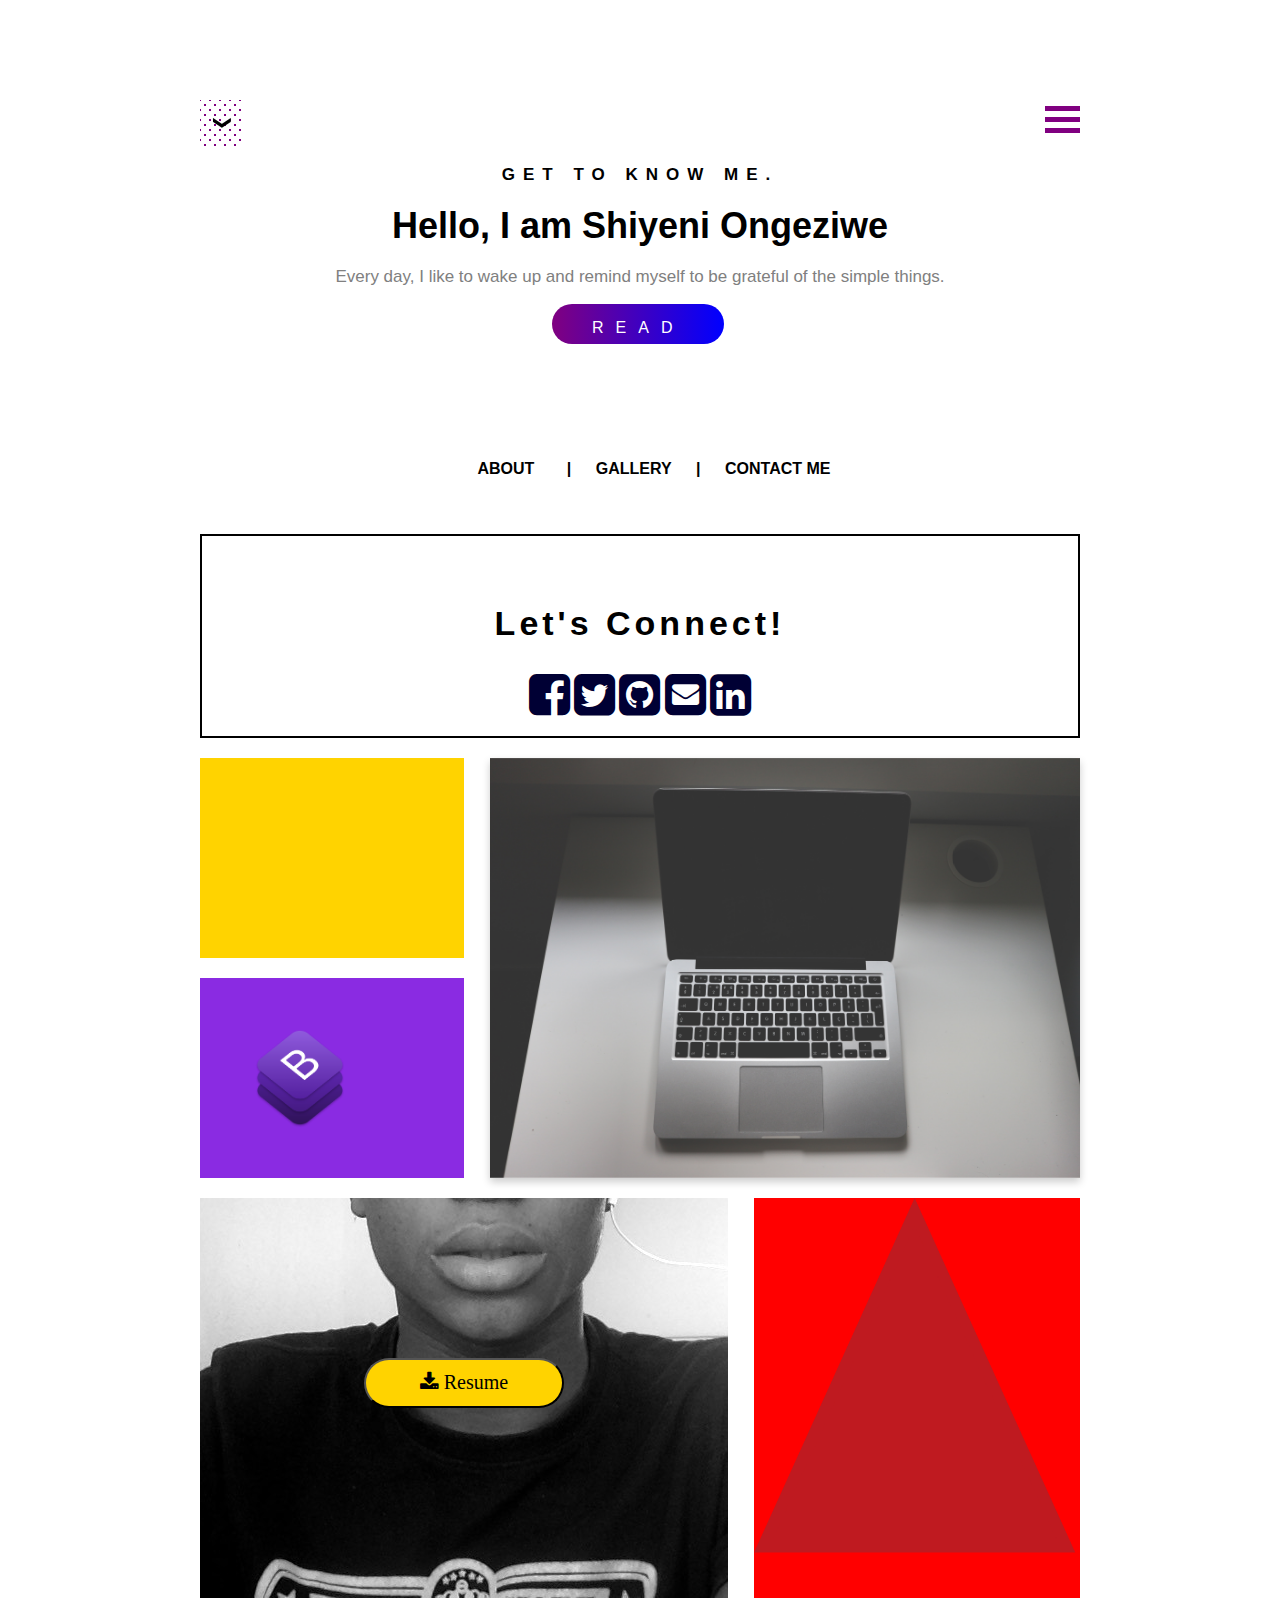
<file: index.html>
<!DOCTYPE html>
<html lang="en" dir="ltr">
  <head>
    <meta charset="utf-8">
    <title>S H I Y E N I  >|| O N G E Z I W E</title>
    <link rel="stylesheet" href="index.css">
    <link href="https://fonts.googleapis.com/css?family=Assistant|Hind+Siliguri&display=swap" rel="stylesheet">
    <link rel="stylesheet" href="https://cdnjs.cloudflare.com/ajax/libs/font-awesome/4.7.0/css/font-awesome.min.css">
    <link rel="icon" href="download.png" type="image/gif" sizes="32x32">
  </head>
  <body>
        <section class="section">
            <div class="divs">
              <a href="#last-least"><img src="ico.png" alt="logo"></a>
            </div>
            <div class="toggle">
                <div class="div"></div>
                  <div class="div"></div>
                <div class="div"></div>
              </div>
          </section>
          

          <section id="primary-page">
                <div class="primary-content">
                    <p class="paragraph">GET TO KNOW ME.</p>
                      <h2><span class="heading"> Hello, I am Shiyeni Ongeziwe</span></h2>
                    <p class="paragraph-paragraph">Every day, I like to wake up and remind myself to be grateful of the simple things.</p>
                </div>
              <a href="about.html" class="btn btn-linear">READ</a>
          </section>
          <section id="menu-menu">
            <div class="main-menu-list-first">
              <ul>
                <span class="home-menu"><li><a href="about.html">ABOUT</a></li></span>
                  <li>|</li>
                    <li><a href="gallary.html">GALLERY</a></li>
                   <li>|</li>
                  <li><a href="contact.html">CONTACT ME</a></li>
              </ul>
            </div>
      
           <div class="main-container">
                 <div class="container-img">
                    <div class="container-img-row1">
                        </div>
                          <div class="container-img-row2">
                            <h2 class="heading2">Let's Connect!</h2>
                              <a href="https://www.facebook.com/"><i class="fa fa-facebook-square" style="font-size:48px;color:#000034"></i></a>
                              <a href="https://twitter.com/login?lang=en"><i class="fa fa-twitter-square" style="font-size:48px;color:#000034"></i></a>
                              <a href="https://github.com/"><i class="fa fa-github-square" style="font-size:48px;color:#000034"></i></a>
                              <a href="https://www.google.com/search?q=gmail&rlz=1C5CHFA_enZA804ZA804&oq=gm&aqs=chrome.0.69i59j69i61j69i60j69i57j69i61j0.1353j0j7&sourceid=chrome&ie=UTF-8"><i class="fa fa-envelope-square" style="font-size:48px;color:#000034"></i></a>
                              <a href="https://www.facebook.com/"><i class="fa fa-linkedin-square" style="font-size:48px;color:#000034"></i></a>
      
                          </div>
                      <div class="container-img-row3">
                   </div>
              </div>
          </div>
          
          <div class="container-container">
              <div class="container-crash">
                 <div class="container-two">
                    </div>
                      <div class="container-crash-1">
                          <a href="https://getbootstrap.com/docs/4.0/getting-started/introduction/"><img class="boot" src="BOOT.png" alt="photo"></a>
                        </div>
                          </div>
      
                    <div class="flip-image">
      
                      <div class="flip-image-inner">
                        <div class="flip-image-front">
                          <img src="first-opt.jpg" alt="image" style="width:100%; height:420px;">
                        </div>
                        <div class="flip-container-back">
      
                       <p class="back-path">
                         <span class="span-heading">Shiyeni Ongeziwe</span>
                         <a class="button-back" href="http://localhost:8888/Mine/">FIND MORE</a>
                       </p>
                  </div>
                </div>
             </div>
      
          </div>
          <div class="container-last">
             <div class="last-least">
               <button class="button"><a class="resume" href="MyResume.pdf" download><i class="fa fa-download" style="font-size:20px"> Resume</i></a></button>
             </div>
             <div class="last-least-last">
               <img src="cooool.png" alt="" class="image">
              </div>
             </div>
             
          </section>
          
                     
  </body>
</html>
</file>
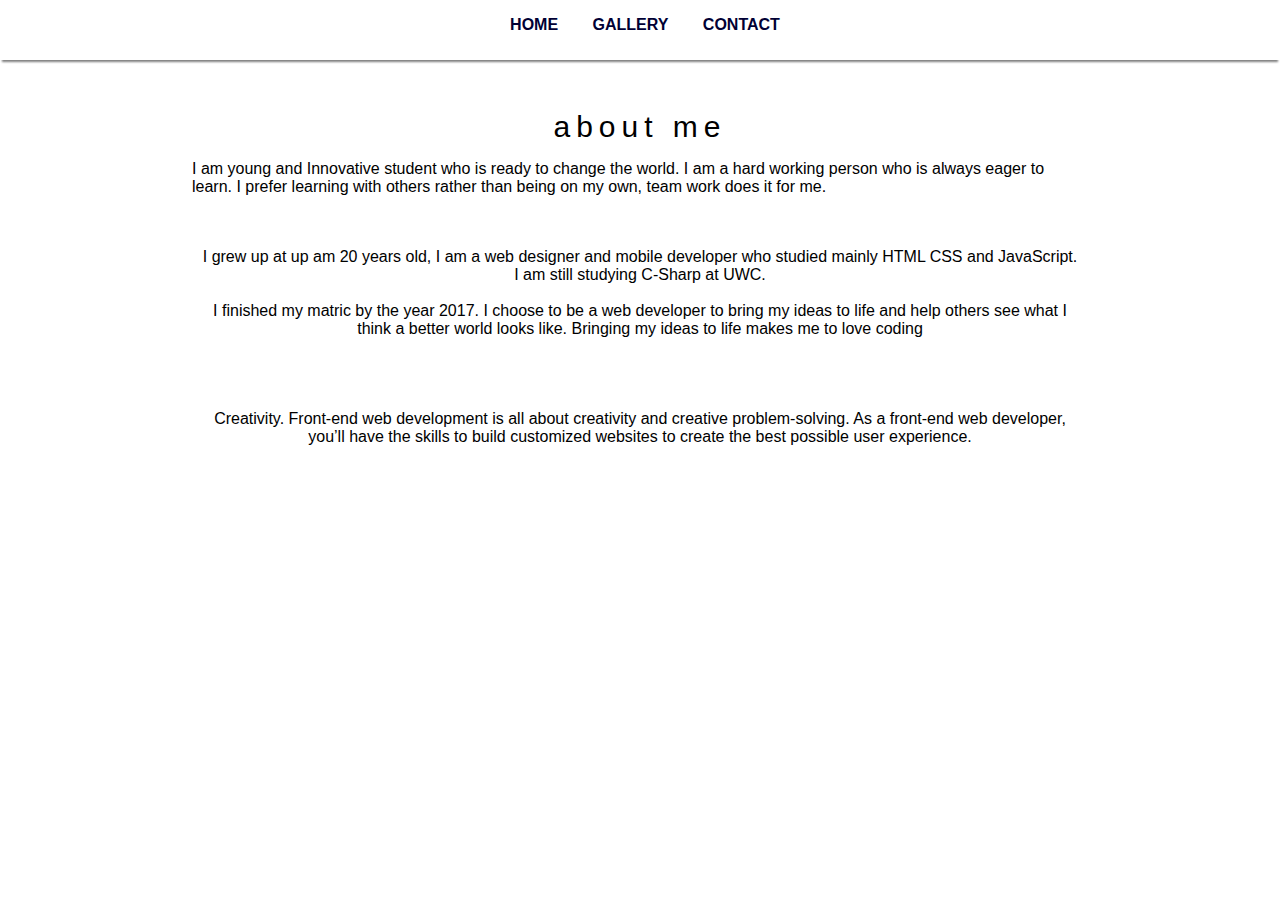
<file: about.html>
<!DOCTYPE html>
<html lang="en">
<head>
    <meta charset="UTF-8">
    <meta name="viewport" content="width=device-width, initial-scale=1.0">
    <meta http-equiv="X-UA-Compatible" content="ie=edge">
    <link rel="stylesheet" href="about.css">
    <link rel="stylesheet" href="https://cdnjs.cloudflare.com/ajax/libs/font-awesome/4.7.0/css/font-awesome.min.css">
    <link href="https://fonts.googleapis.com/css?family=Roboto&display=swap" rel="stylesheet">
    <link rel="icon" href="images-to-use/download.png" type="image/gif" sizes="32x32">
    <title>About</title>
</head>
<body>
   <header class="header_menu">
        <div class="main-menu-list-first">
                <ul>
                    <li><a href="index.html">HOME</a></li>
                    <li><a href="gallary.html">GALLERY</a></li>
                    <li><a href="contact.html">CONTACT</a></li>
                </ul>
            </div>
   </header>
   <main class="main_main">

<!--first div-->

    <div class="information_text">
      <span class="heading_about">about me</span>
      <p class="information_text_read">I am young and Innovative student who is ready to change the world. I am a hard working person who is always eager to learn. I prefer learning with others rather than being on my own, team work does it for me.</p>
    </div>

<!--second div-->

     <div class="flex_display">
            <div class="flex_display_row">
                 <p>I grew up at up am 20 years old, I am a web designer and mobile developer who studied mainly HTML CSS and JavaScript. I am still studying C-Sharp at UWC.<br><br> I finished my matric by the year 2017. I choose to be a web developer to bring my ideas to life and help others see what I think a better world looks like. Bringing my ideas to life makes me to love coding </p>
             </div>
             <div class="flex_display_row">
                 <p>Creativity. Front-end web development is all about creativity and creative problem-solving. As a front-end web developer, you’ll have the skills to build customized websites to create the best possible user experience.</p>
             </div>
     </div>
   </main>
   
</body>
</html>
</file>
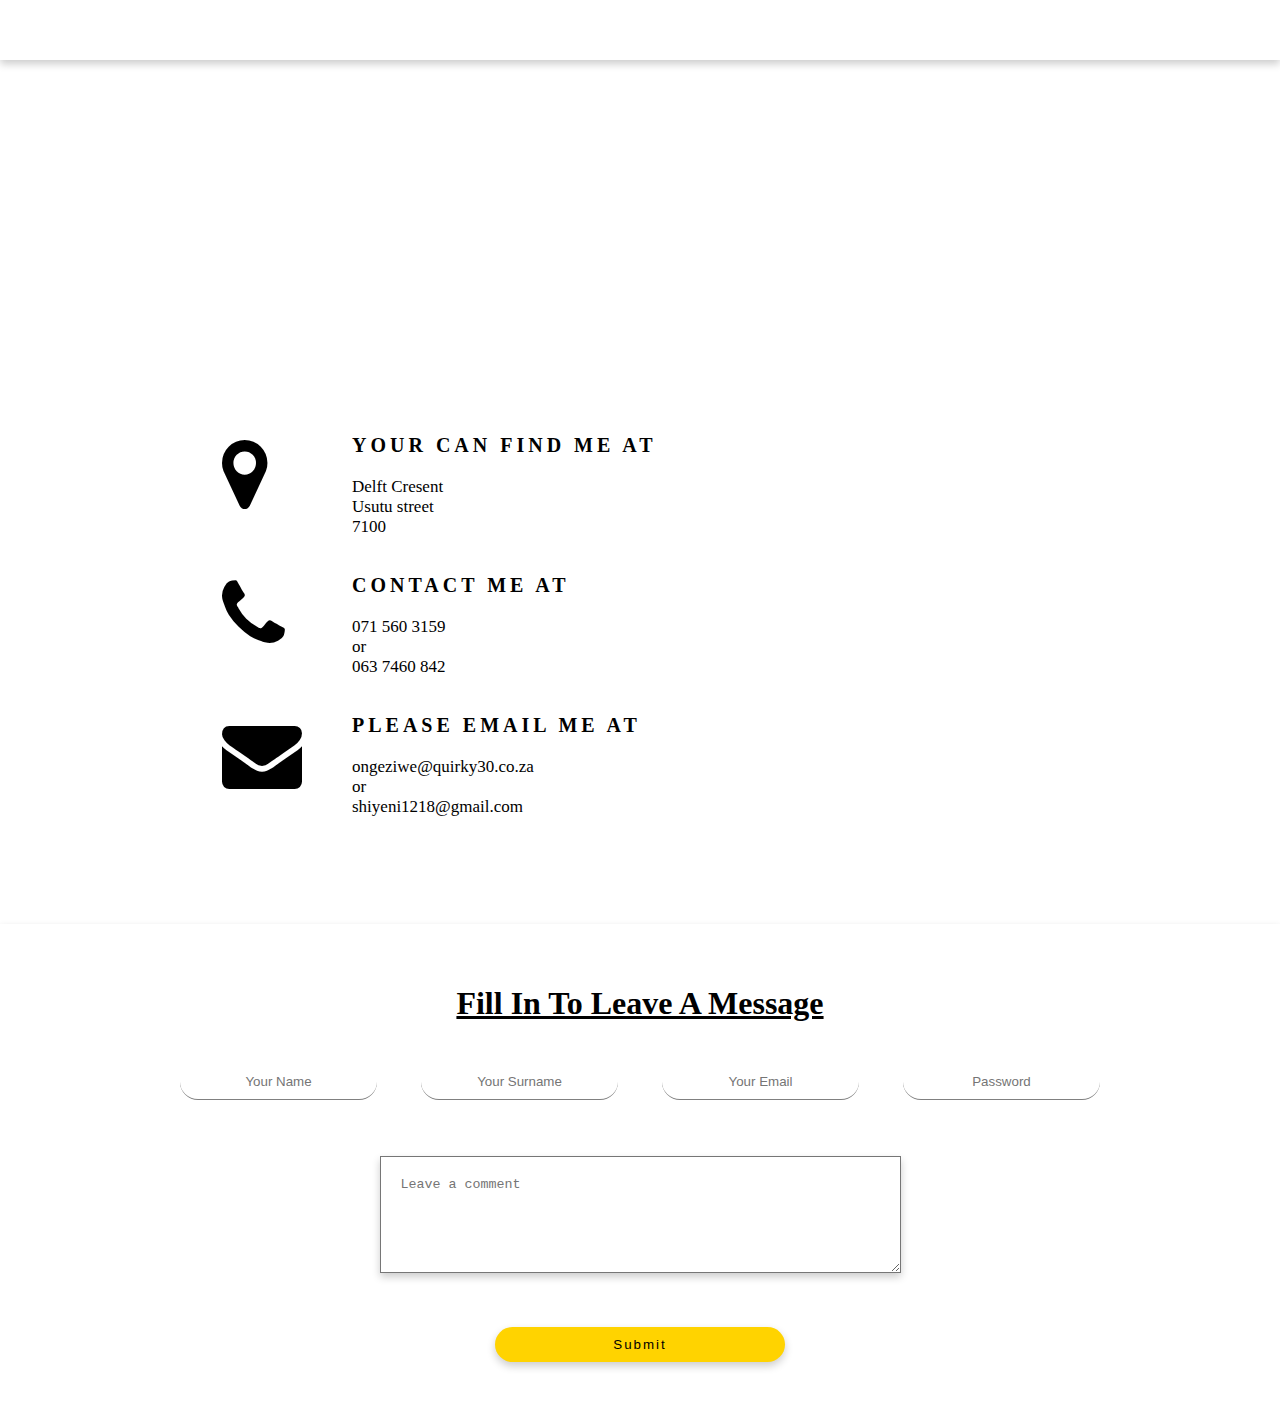
<file: contact.html>
<!DOCTYPE html>
<html lang="en">
<head>
    <meta charset="UTF-8">
    <meta name="viewport" content="width=device-width, initial-scale=1.0">
    <meta http-equiv="X-UA-Compatible" content="ie=edge">
    <link rel="stylesheet" href="contact.css">
    <link rel="stylesheet" href="https://cdnjs.cloudflare.com/ajax/libs/font-awesome/4.7.0/css/font-awesome.min.css">    <link href="https://fonts.googleapis.com/css?family=Roboto&display=swap" rel="stylesheet">
    <link rel="icon" href="images-to-use/download.png" type="image/gif" sizes="32x32">
    <title>About</title>
</head>
<body>
    <div class="top">

    </div>                    
      <div class="get_in_touch">                      
       <iframe class="map" src="https://www.google.com/maps/embed?pb=!1m18!1m12!1m3!1d3308.9830080473616!2d18.63181841464237!3d-33.96727623160677!2m3!1f0!2f0!3f0!3m2!1i1024!2i768!4f13.1!3m3!1m2!1s0x1dcc4fd42ec76ea3%3A0xaa17541e070307ba!2sUsutu%20Crescent%2C%20Delft%2C%20cape%20town%2C%207100!5e0!3m2!1sen!2sza!4v1571955700581!5m2!1sen!2sza" width="70%" height="300" frameborder="0" style="border:0;" allowfullscreen=""></iframe>
        <div class="icons_container">
            <div class="icon_defination">
                <div class="user_icon"><i class="fa fa-map-marker"></i>
                </div>
                <div class="user_defination"><span>Your Can Find Me at</span>  <br><br> Delft Cresent<br> Usutu street <br> 7100<br><br></div>

            </div>

            <div class="icon_defination">
                    <div class="user_icon"><i class="fa fa-phone"></i>
                    </div>
                    <div class="user_defination"><span> Contact Me at</span> <br><br> 071 560 3159<br> or <br> 063 7460 842<br><br></div>
                </div>
            <div class="icon_defination">
                    <div class="user_icon"><i class="fa fa-envelope"></i>
                    </div>
                <div class="user_defination"><span>Please Email Me at </span><br><br> ongeziwe@quirky30.co.za<br> or <br> shiyeni1218@gmail.com<br><br></div>
            </div>
        </div>  
        
                 
        <form class="main_main" action="" method="post">
                <h1 class="heading_one">Fill In To Leave A Message</h1>
                <input type="text" placeholder="Your Name">
                <input type="text" placeholder="Your Surname">
                <input type="text" placeholder="Your Email">
                <input type="password" placeholder="Password"> <br><br><br>
                <textarea class="comment" cols="58" rows="5" placeholder="Leave a comment"></textarea><br>
                <button type="submit" class="button_submit">Submit</button>
       </form>
</body>
</html>
</file>
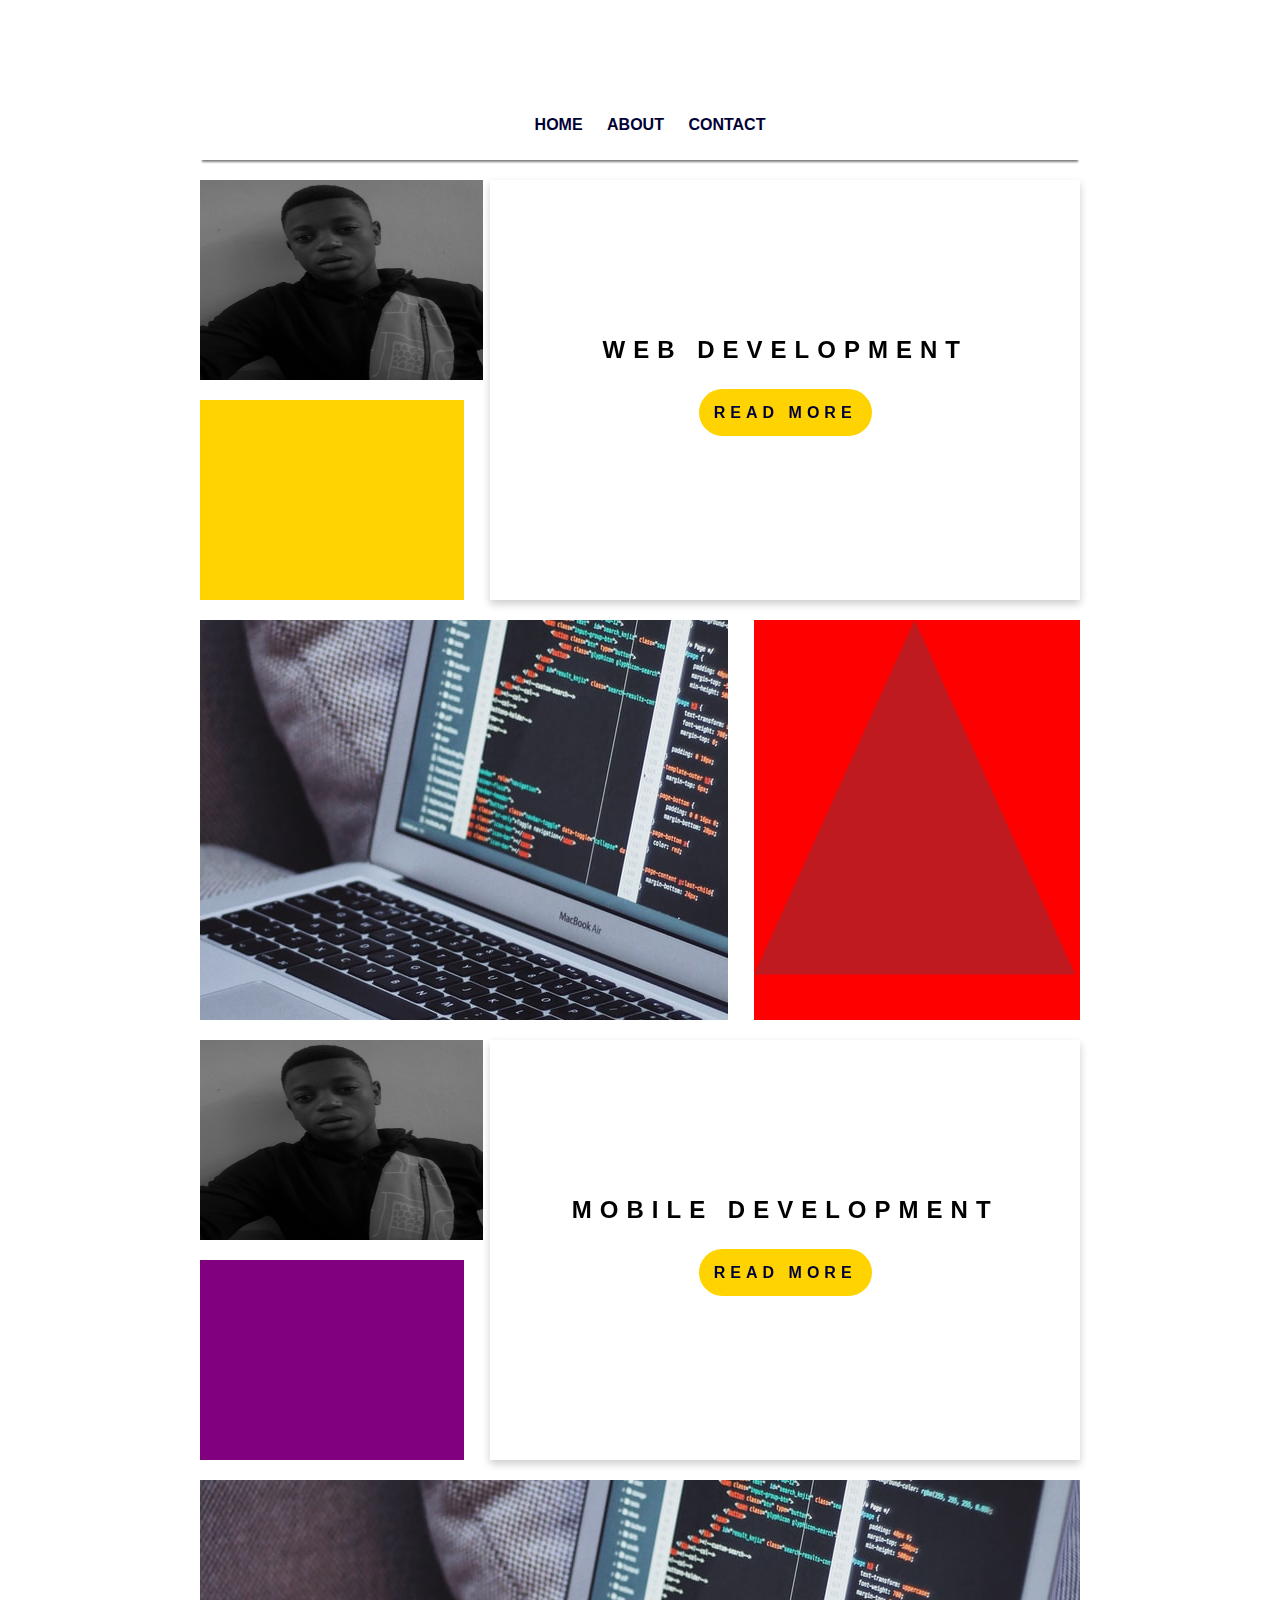
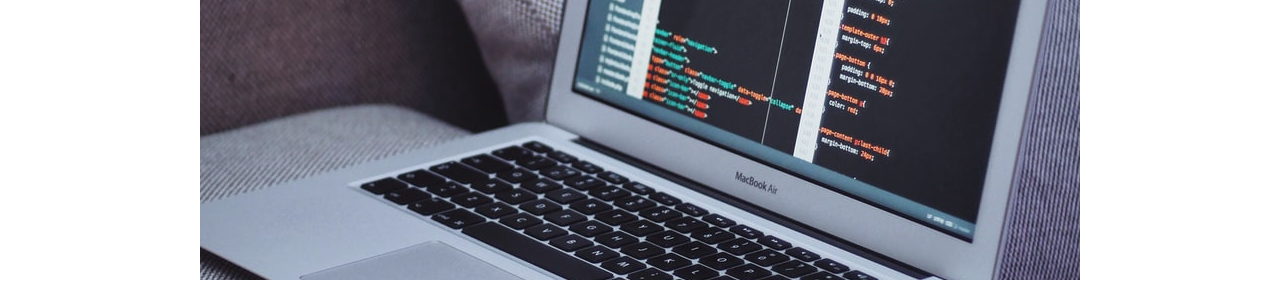
<file: gallary.html>
<!DOCTYPE html>
<html lang="en">
<head>
    <meta charset="UTF-8">
    <meta name="viewport" content="width=device-width, initial-scale=1.0">
    <meta http-equiv="X-UA-Compatible" content="ie=edge">
    <link rel="stylesheet" href="gallary.css">
    <title>Collection</title>
</head>
<body>
        <header class="header_menu">
                <div class="main-menu-list-first">
                        <ul>
                            <li><a href="index.html">HOME</a></li>
                            <li><a href="about.html">ABOUT</a></li>
                            <li><a href="contact.html">CONTACT</a></li>
                        </ul>
                    </div>
           </header>
    <div class="container-img-row3">

    </div>
</div>
</div>
<div class="container-container">
<div class="container-crash">
  <div class="container-two">
        <img class="photo-top" src="wow.jpg" alt="photo">
     </div>
       <div class="container-crash-1">
         </div>
           </div>

     <div class="flip-image">

       <div class="flip-image-inner">
         <div class="flip-image-front">
                <p class="back-path">
                        <span class="span-heading">WEB DEVELOPMENT</span>
                        <a class="button-back" href="https://www.google.com/search?q=web+development&rlz=1C5CHFA_enZA804ZA804&oq=web+development&aqs=chrome..69i57j0l2j69i60l3.5760j1j7&sourceid=chrome&ie=UTF-8">READ MORE</a>
                </p>
            </div>
    </div>
    </div>

    </div>
        <div class="container-last">
            <div class="last-least">
                    </div>
                <div class="last-least-last">
            <img src="cooool.png" alt="photo" class="image">
        </div>
    </div>
    <!--Images-->
    <div class="container-container">
            <div class="container-crash">
              <div class="container-two">
                    <img class="photo-top" src="wow.jpg" alt="photo">
                 </div>
                   <div class="container-crash-2">

                     </div>
                       </div>
            
                 <div class="flip-image">
            
                   <div class="flip-image-inner">
                     <div class="flip-image-front">
                            <p class="back-path">
                                    <span class="span-heading">MOBILE DEVELOPMENT</span>
                                    <a class="button-back" href="https://www.google.com/search?q=mobile+development&rlz=1C5CHFA_enZA804ZA804&oq=mobile+development&aqs=chrome..69i57j0l5.5303j0j7&sourceid=chrome&ie=UTF-8">READ MORE</a>
                            </p>
                        </div>
                </div>
                </div>
            
                </div>
                    <div class="container-last">
                        <div class="last-least final" >

                        </div>
                </div>
                
</body>
</html>
</file>
<file: index.css>
body {
  font-size: 16px;
  font-family: "Lato", sans-serif;
  padding: 0 15%;
  margin-top: 100px;
  scroll-behavior: smooth; 
}

.divs {
  background: #fff;
  background-image: radial-gradient(purple 20%, transparent 0), radial-gradient(purple 20%, transparent 0);
  background-size: 10px 10px;
  background-position: 0 0, 15px 15px;
  color: black;
  padding: 10px; 
  scroll-behavior: smooth;
}
a{
  text-decoration: none;
}
.section {
  display: flex;
  justify-content: space-between; }

.div {
  width: 35px;
  height: 5px;
  background-color: purple;
  margin: 6px 0; }

.primary-content {
  text-align: center; }

.paragraph {
  letter-spacing: 8px;
  font-weight: bold;
  font-size: 17px;
  animation-name: MovingTextLeft;
  animation-duration: 5s;
  animation-timing-function: ease-out; }

@keyframes MovingTextLeft {
  0% {
    transform: translateX(-200px); }
  100% {
    transform: translateX(0px); } }

/*keyframes*/
.paragraph-paragraph {
  font-weight: 200px;
  font-size: 17px;
  color: grey; }

.heading {
  font-size: 36px;
  font-weight: 700px; }

.btn {
  text-align: center; }
  .btn:hover {
    transform: scale(1.3); }

.btn-linear {
  background: linear-gradient(to right, purple, blue);
  height: 10px;
  padding: 15px 40px;
  display: inline-block;
  text-decoration: none;
  color: #fff;
  margin-bottom: 100px;
  margin-left: 40%;
  letter-spacing: 12px;
  border-radius: 100px; }

.main-menu-list-first {
  display: flex;
  justify-content: space-around; 
}
  .main-menu-list-first a {
    list-style-type: none;
    text-decoration: none;
    color: #000; 
  }

.main-menu-list ul {
  border: 2px solid black;
  margin: 0 100px;
  background-color: #000080;
  padding: 30px;
  text-align: center; }

ul li {
  display: inline;
  text-decoration: none;
  margin-right: 20px;
  color: #000;
  font-weight: bold; }

.main-menu-list a {
  background-color: #fff;
  list-style-type: none;
  text-decoration: none;
  color: #000;
  padding: 10px; }

.home-menu a {
  padding: 8px;
  color: black; }

/*main-container*/
.main-container {
  height: auto;
  margin-top: 40px; }

.container-img {
  display: flex;
  justify-content: space-between;
  border: 2px solid black; }

.heading2 {
  padding-top: 40px;
  letter-spacing: 4px;
  font-size: 34px; }

.container-img-row1 {
  height: 200px;
  width: 16%; }

.container-img-row2 {
  height: 200px;
  width: 68%;
  text-align: center; }

.container-img-row3 {
  height: 200px;
  width: 16%; }

.container-container {
  display: flex;
  justify-content: space-between;
  width: auto;
  padding: 20px 0; }

.container-crash {
  height: auto;
  width: 30%; }

.container-two {
  background-color: #FFD300;
  height: 200px; }

.container-crash-1 {
  background-color: blueviolet;
  height: 200px;
  margin-top: 20px; }
  .container-crash-1 .boot {
    width: 100px;
    height: 100px;
    padding: 50px; }

.flip-image {
  background-color: transparent;
  width: 67%;
  height: 420px;
  perspective: 1000px; }

.flip-image-inner {
  position: relative;
  width: 100%;
  height: 100%;
  text-align: center;
  transition: transform 0.6s;
  transform-style: preserve-3d;
  box-shadow: 0 4px 8px 0 rgba(0, 0, 0, 0.2); }

.flip-image:hover .flip-image-inner {
  transform: rotateY(180deg); }

.flip-image-front, .flip-container-back {
  position: absolute;
  width: 100%;
  height: 100%;
  backface-visibility: hidden; }

.flip-image-front {
  background-color: #bbb;
  color: black; }

.back-path {
  padding-top: 100px; }

.button-back {
  background: #FFD300;
  text-decoration: none;
  padding: 20px;
  letter-spacing: 8px;
  border-top-left-radius: 50px;
  border-bottom-right-radius: 50px;
  color: #000034;
  font-weight: bold; }

.flip-container-back {
  background-color: #000034;
  color: #FFD300;
  transform: rotateY(180deg); }

.span-heading {
  display: block;
  text-transform: uppercase;
  letter-spacing: 8px;
  font-size: 24px;
  font-weight: 700;
  line-height: 2;
  padding: 30px; }

.span-quote {
  display: block;
  letter-spacing: 4px;
  font-size: 17px; }

.flip-container .img, .flip-container .container-bigger {
  width: 100%;
  height: 420px; }

.container-last {
  display: flex;
  justify-content: space-between; }

.last-least {
  background-image: url("Mida.jpg");
  background-position: bottom;
  width: 60%;
  height: 400px;
  text-align: center; }

.button {
  background-color: #FFD300;
  color: #000080;
  width: 200px;
  height: 50px;
  margin: 160px 0;
  border-radius: 100px;
  font-size: 16px; }
  .button a {
    text-decoration: none;
    color: #000; }
  .button:hover {
    transform: scale(1.1);
    transition-timing-function: all .4s;
    background-color: #FFD300; }

.last-least-last {
  width: 37%;
  background-color: red; }

.image {
  width: 100%;
  height: 360px; }

.main-content-menu {
  line-height: 1.7; }

.my-content {
  display: block; }

.content {
  line-height: 1.7; }

.heading-heading-head {
  font-family: 'Roboto';
  display: block;
  font-weight: bolder;
  font-size: 34px;
  text-transform: uppercase; }

.heading-heading-one {
  display: inline;
  font-size: 16px;
  color: #000000; }

.break-canva {
  display: flex;
  justify-content: space-evenly;
  padding: 50px 0; }

.test {
  display: block;
  color: #fff;
  font-size: 16px; }

.contact-info {
  text-align: center; }

.header-2 {
  font-size: 17px;
  display: block; }

.header-3 {
  display: block;
  font-size: 17px; 
}
  .back-to-top{
    padding:20px 10px ;
    font-size: 17px;
    position: fixed;
    right: 6%;
    bottom: 10%;
  }
  .back-to-top a{
    background-color: #fff;
    padding: 10px;
    border-radius: 100px;
    border: 1px solid #DCDCDC;
    color: #A9A9A9;
    box-shadow: inset;
    scrollbar-darkshadow-color: #000080;
  }
</file>
<file: about.css>
html, body{
  margin: 0;
  padding: 0;
  font-family: 'Lato', sans-serif;
}
.header_menu{
  height: 60px;
  box-shadow: 0 4px 2px -2px gray;
}

/*first  div*/
.main-menu-list-first {
  display: flex;
  justify-content: space-around; 
}
  .main-menu-list-first a {
    list-style-type: none;
    text-decoration: none;
    color: #000034; 
  }

ul li {
  display: inline;
  text-decoration: none;
  margin-right: 30px;
  color: #000;
  font-weight: bold;
}

  /*End of ul li */
.main_main{
  padding: 40px 7%;
  text-align: center;
}
.heading_about{
  font-size: 30px;
  letter-spacing: 6px;
  
}
.information_text_read{
  text-align: left;
}
/*Second Div flex_display*/
.flex_display{
  /*border: 2px solid blue;*/
  height: auto;
}
.flex_display_row{
  height: auto;
  padding: 20px 10px;
}
/*third Div display_column*/

.third_div{
  /*border: 2px solid black;*/
  height: auto;
}
.column_display{
  /*border: 2px solid red;*/
  height: auto;
  width: auto;
  text-align: left;
  padding: 20px 10px;
}

/*media query for bigger screen*/

@media screen and (max-width: 1366px){
  .main_main{
    padding: 50px 15%;
  }
}
@media screen and (max-width: 600px){
  .flex_display_row{
    text-align: left;
  }
  .information_text_read{
    margin: 5px;
    padding: 20px;
  }
   .flex_display_row,
    .column_display, p{
      margin: 5px;
      padding: 10px;
    }
    body{
      margin: 0;
      padding: 0;
      font-family: 'Lato', sans-serif;
      line-height: 26px;
    }
}
</file>
<file: contact.css>
html, body{
padding: 0;
margin: 0;
}
.top{
    height: 60px;
    box-sizing: border-box;
    box-shadow: 0 4px 8px 0 rgba(0, 0, 0, 0.2); 
}
.main_main{
    padding: 40px 7%;
    text-align: center;
    margin-top: 10px;
    box-sizing: border-box;
    box-shadow: 0 4px 8px 0 rgba(0, 0, 0, 0.2); 
}
  .heading_one{
      text-decoration: underline;
  }
input{
    padding: 10px;
    margin: 20px;
    border: none;
    border-radius: 30px;
    outline: none;
    border-bottom: 1px solid grey;
}
input::placeholder{
    text-align: center;
}
.button_submit{
    margin-top: 50px;
    width: 290px;
    padding: 10px;
    letter-spacing: 2px;
    background-color: #FFD300;
    box-shadow: 0 4px 8px 0 rgba(0, 0, 0, 0.2);
    border: none;
    border-radius: 50px; 
}
.map{
    filter: opacity(0.9);
     margin: 0 15%;
     margin-top: 40px;
     filter: brightness(40%)
}
.icon_defination{
    height: 100px;
}
.comment{
    background-color: white;
    box-shadow: 0 4px 8px 0 rgba(0, 0, 0, 0.2);
    padding: 20px;

}
.icons_container{
  margin: 0 15%;
  padding: 10px;
  height: 490px;
}
/* icons*/
.icon_defination{
    display: flex;
    padding: 20px;
}
.user_icon{
    width: 130px;
    height: 130px; 
}
.user_defination{
    width: 70%;
    height: 100px;
    border: unset;
    font-size: 17px;
}
.user_defination span{
text-transform: uppercase;
font-weight: bold;
letter-spacing: 4px;
font-size: 20px;
}
.icon_defination i {
    font-size:80px;
    color:#000034"
}
@media only screen and (max-width: 600px) {
    .icon_defination{
        display: flex;
        padding: 0;
    } 
    .user_icon{
        width: 40%;
        height: 130px; 
    }
    .user_defination{
        width: 60%;
        height: 150px;
        font-size: 14px;
    }
    .heading_one{
        text-decoration: none;
        font-size: 18px;
        margin: 0;
    }
    .user_defination span{
        display: none;
        }
        .icon_defination i {
            font-size: 40px;
            padding-top: 30px;
        }
        .main_main{
            padding: 20px 7%;
            text-align: center;
            margin: 0;
          }
          .icons_container{
            margin: 0 15%;
            padding: 10px;
            height: 300px;
          }
          input{
            padding: 10px;
            margin: 5px;
            border: 1px solid gray;
        }
        .comment{
            background-color: white;
            box-shadow: 0 4px 8px 0 rgba(0, 0, 0, 0.2);
            padding: 10px;
            width: 165px;
            height: 40px;
        }
        .button_submit{
            background-color: #FFD300;
            margin-top: 10px;
            width: 100px;
            padding: 10px;
            letter-spacing: 2px;
            box-shadow: 0 4px 8px 0 rgba(0, 0, 0, 0.2);
            border: none;
            border-radius: 50px; 
        }
}
</file>
<file: gallary.css>
body {
    font-size: 16px;
    font-family: "Lato", sans-serif;
    padding: 0 15%;
    margin-top: 100px;
  }
  .header_menu{
    height: 60px;
    box-shadow: 0 4px 2px -2px gray;
  }
  .main-menu-list-first {
    display: flex;
    justify-content: space-around; 
  }
    .main-menu-list-first a {
      list-style-type: none;
      text-decoration: none;
      color: #000034; 
    }
  
  ul li {
    display: inline;
    text-decoration: none;
    margin-right: 20px;
    color: #000;
    font-weight: bold;
  }
.container-container {
    display: flex;
    justify-content: space-between;
    width: auto;
    padding: 20px 0; 
}
  
  .container-crash {
    height: auto;
    width: 30%; 
}
  
  .container-two {
    background-color: #FFD300;
    height: 200px; 
    filter: brightness(60%); 
}
.photo-top{
    height: 200px;
    width: 283px;  
}
  
  .container-crash-1 {
    background-color: #FFD300;
    height: 200px;
    margin-top: 20px; }
    .container-crash-2 {
      background-color: purple;
      height: 200px;
      margin-top: 20px; }
    .container-crash-1 .container-crash-2 .boot {
      width: 100px;
      height: 100px;
      padding: 50px; }
  
  .flip-image {
    background-color: transparent;
    width: 67%;
    height: 420px;
    perspective: 1000px; }
  
  .flip-image-inner {
    position: relative;
    width: 100%;
    height: 100%;
    text-align: center;
    transition: transform 0.6s;
    transform-style: preserve-3d;
    box-shadow: 0 4px 8px 0 rgba(0, 0, 0, 0.2); }
  
  /*.flip-image:hover .flip-image-inner {
    transform: rotateY(180deg); }*/
  
  .flip-image-front, .flip-container-back {
    position: absolute;
    width: 100%;
    height: 100%;
    backface-visibility: hidden; }
  
  .flip-image-front {
    background-color: #fff;
    color: black; 
}
  
  .back-path {
    padding-top: 100px; }
  
  .button-back {
    background: #FFD300;
    text-decoration: none;
    padding: 15px;
    letter-spacing: 5px;
    border-radius: 30px;
    color: #000034;
    font-weight: bold;
}
  
  /*.flip-container-back {
    transform: rotateY(180deg); }*/
  
  .span-heading {
    display: block;
    text-transform: uppercase;
    letter-spacing: 8px;
    font-size: 24px;
    font-weight: 700;
    line-height: 2;
    padding: 30px; 
}
  
  .span-quote {
    display: block;
    letter-spacing: 4px;
    font-size: 17px; }
  
 /* .flip-container .img, .flip-container .container-bigger {
    width: 100%;
    height: 420px; }*/
  
  .container-last {
    display: flex;
    justify-content: space-between; }
  
  .last-least {
    background-image: url("codespace.jpeg");
    background-position: center;
    width: 60%;
    height: 400px;
}
.final {
  width: 100%;
}
  .last-least-last {
    width: 37%;
    background-color: red; }

    .image {
        width: 100%;
        height: 360px; }  

        /*RESPONSIVENESS*/

        @media only screen and (max-width: 600px) {
            body {
                font-size: 16px;
                font-family: "Lato", sans-serif;
                padding: 20px;
                margin: 0 10px;
            }
            .container-container {
                display: block;
                justify-content: space-between;
                width: auto;
                padding: 20px 0; 
            }
            .container-crash {
                height: auto;
                width: 100%; 
            }
            .photo-top{
                height: 200px;
                width: 100%;  
            }
            .flip-image-inner {
                margin-top: 20px;
                position: relative;
                width: 474px;
                height: 400px;
                text-align: center;
                transition: transform 0.6s;
                transform-style: preserve-3d;
                box-shadow: 0 4px 8px 0 rgba(0, 0, 0, 0.2); }

            .flip-image-front {
                position: absolute;
                width: 100%;
                height: 400px;
                backface-visibility: hidden; 
                
            }
            .last-least {
                background-position: top;
                width: 60%;
                height: 400px;
                text-align: center;
                filter: brightness(50%); 
            }
            .final {
              width: 100%;
            }
          }
          @media only screen and (max-width: 360px) {
            .flip-image-inner {
                margin-top: 20px;
                position: relative;
                width: 300px;
                height: 400px;
                text-align: center;
                transition: transform 0.6s;
                transform-style: preserve-3d;
                box-shadow: 0 4px 8px 0 rgba(0, 0, 0, 0.2); }
          }
</file>
